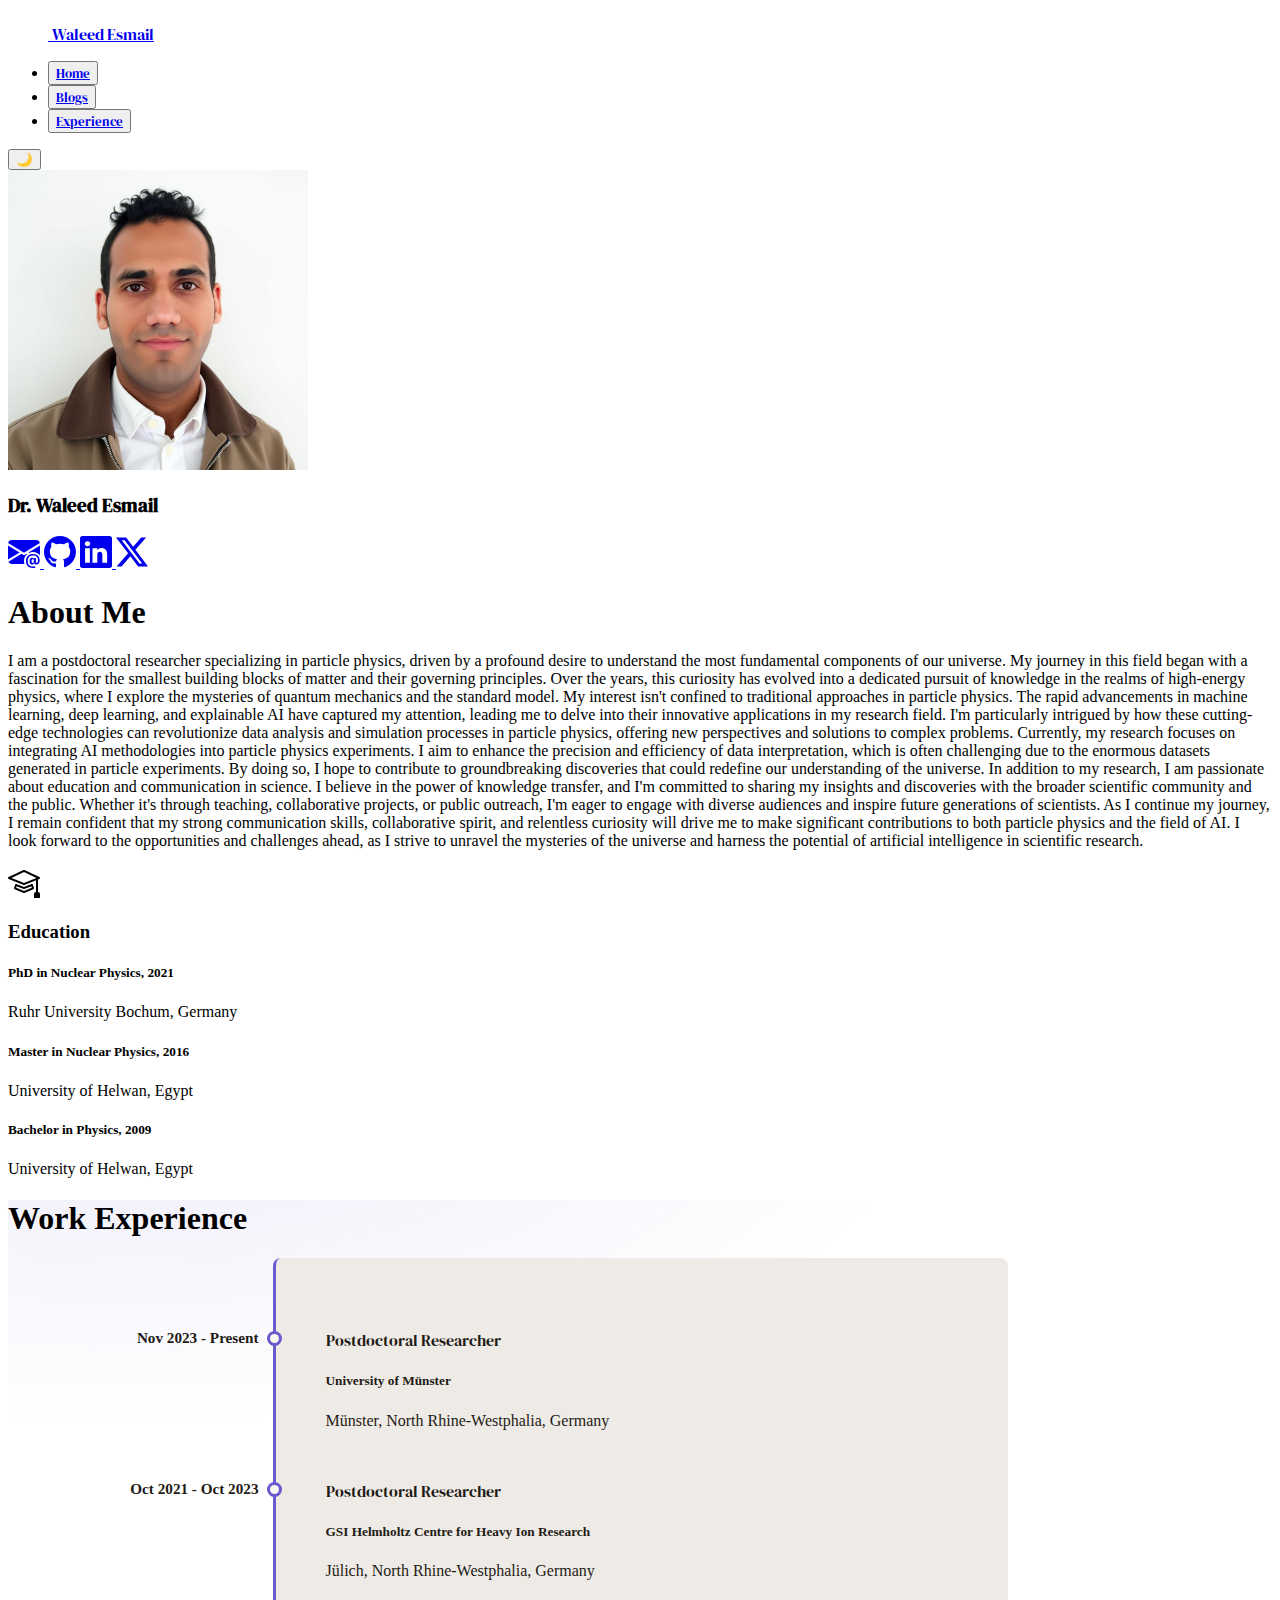
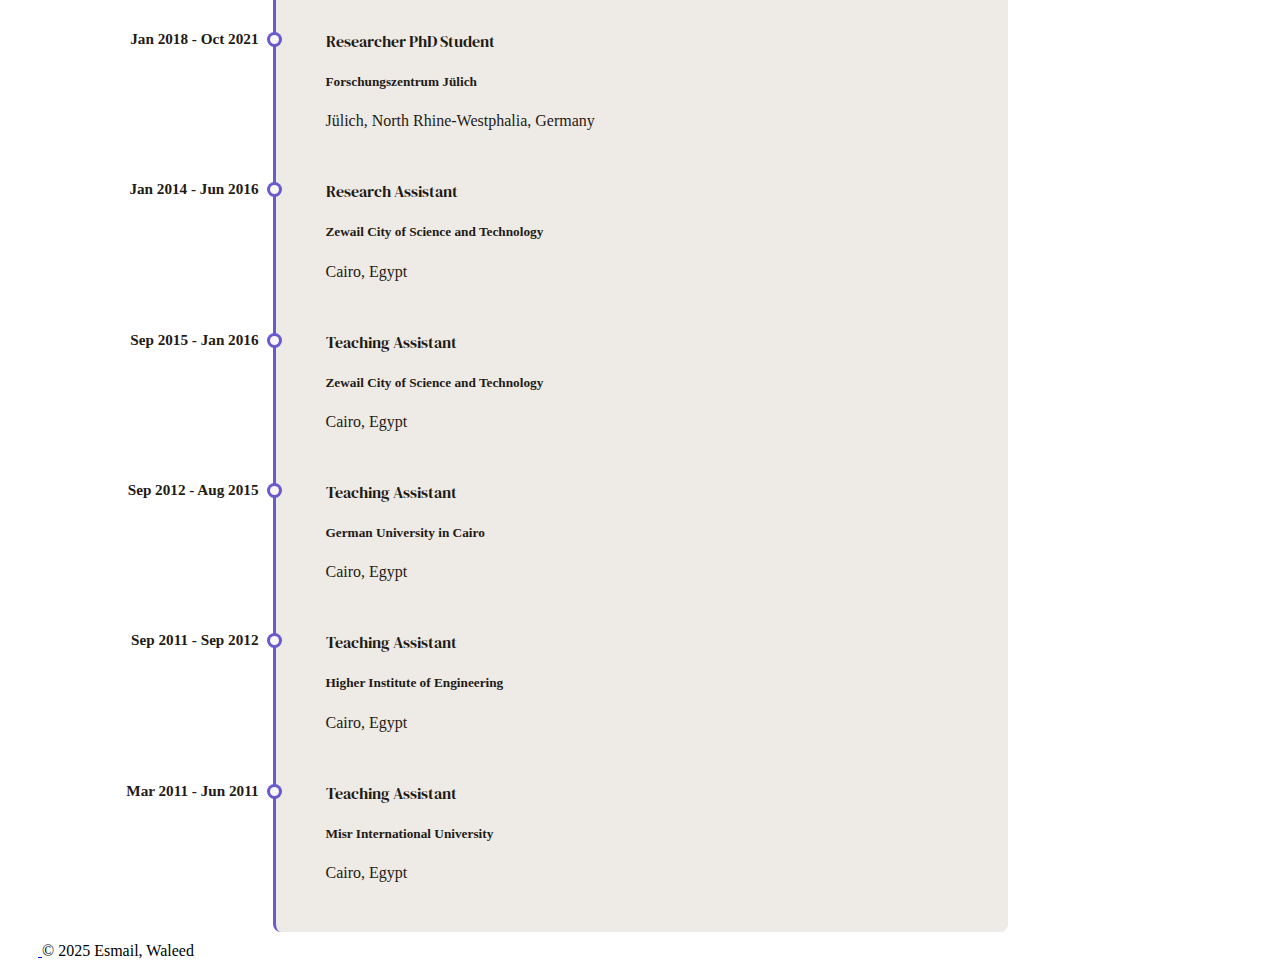
<file: index.html>
<!DOCTYPE html>
<html>
    <head>
        <meta charset="utf-8">
        <meta http-equiv="X-UA-Compatible" content="IE=edge">
        <title>Waleed Esmail Personal Website</title>
        <meta name="description" content="">
        <meta name="viewport" content="width=device-width, initial-scale=1">
        
        <!-- Favicon -->
        <link rel="icon" type="image/svg+xml" href="./assets/images/astronomy-education-science-svgrepo-com.svg">
        <link rel="icon" type="image/x-icon" href="./assets/images/favicon.ico">
        <link rel="icon" type="image/png" sizes="32x32" href="./assets/images/favicon-32x32.png">
        <link rel="icon" type="image/png" sizes="16x16" href="./assets/images/favicon-16x16.png">
        <link rel="apple-touch-icon" sizes="180x180" href="./assets/images/apple-touch-icon.png">
        
        <link rel="stylesheet" href="style.css">
        <link href="https://cdn.jsdelivr.net/npm/bootstrap@5.3.8/dist/css/bootstrap.min.css" rel="stylesheet" integrity="sha384-sRIl4kxILFvY47J16cr9ZwB07vP4J8+LH7qKQnuqkuIAvNWLzeN8tE5YBujZqJLB" crossorigin="anonymous">
        <script src="https://cdn.jsdelivr.net/npm/bootstrap@5.3.8/dist/js/bootstrap.bundle.min.js" integrity="sha384-FKyoEForCGlyvwx9Hj09JcYn3nv7wiPVlz7YYwJrWVcXK/BmnVDxM+D2scQbITxI" crossorigin="anonymous"></script>
        <!-- Google Fonts -->
        <link rel="preconnect" href="https://fonts.googleapis.com">
        <link rel="preconnect" href="https://fonts.gstatic.com" crossorigin>
        <link href="https://fonts.googleapis.com/css2?family=DM+Serif+Display:ital@0;1&display=swap" rel="stylesheet">
    </head>

<body>
    <!-- Make the header sticky and full-width background -->
    <header class="sticky-top bg-body-tertiary border-bottom">
    <div class="container">
        <div class="d-flex align-items-center py-3">

        <a href="/" class="d-flex align-items-center mb-0 me-auto link-body-emphasis text-decoration-none">
            <svg class="bi me-2" width="40" height="32" aria-hidden="true"><use xlink:href="#bootstrap"></use></svg>
            <span class="fs-3 fstyle-primary">Waleed Esmail</span>
        </a>

        <ul class="nav nav-pills nav-fill gap-2 p-1 small bg-primary-subtle rounded-5 shadow-sm" id="pillNav2" role="tablist" style="--bs-nav-link-color: var(--bs-white); --bs-nav-pills-link-active-color: var(--bs-primary); --bs-nav-pills-link-active-bg: var(--bs-white);">
        <li class="nav-item fw-semibold" role="presentation">
            <button class="nav-link active rounded-5 fstyle-secondary" id="home-tab2" data-bs-toggle="tab" type="button" role="tab" aria-selected="true"><a href="#top">Home</a></button>
        </li>
        <li class="nav-item fw-semibold" role="presentation">
            <button class="nav-link rounded-5 fstyle-secondary" id="profile-tab2" data-bs-toggle="tab" type="button" role="tab" aria-selected="false"><a href="./contents/blogs/index.html">Blogs</a></button>
        </li>
        <li class="nav-item fw-semibold" role="presentation">
            <button class="nav-link rounded-5 fstyle-secondary" id="experience-tab2" data-bs-toggle="tab" type="button" role="tab" aria-selected="false"><a href="#work-experience">Experience</a></button>
        </li>
        </ul>

        <!-- Theme toggle -->
        <button id="themeToggle" class="btn btn-outline-secondary btn-sm ms-3" type="button" aria-label="Toggle theme">🌙</button>
        </div>
    </div>
    </header>

    <section class="container px-3 py-2">
        <div class="row g-5 py-5 align-items-center justify-content-center">
            <div class="col-4 text-center">
                <img class="img-fluid rounded-circle mb-3" src="./assets/images/profile-pic-2.jpg" alt="Dr. Waleed Esmail" width="300" height="300" loading="lazy"/>
                <!-- Title under image -->
                <h3 class="fstyle-secondary">Dr. Waleed Esmail</h3>

                <!-- Social icons -->
                <div class="d-flex justify-content-center gap-2 fs-3">
                    <a href="mailto:waleed.a.esmail@gmail.com" class="text-body-emphasis">
                    <i class="bi bi-envelope">
                        <svg xmlns="http://www.w3.org/2000/svg" width="32" height="32" fill="currentColor" class="bi bi-envelope-at-fill" viewBox="0 0 16 16">
                        <path d="M2 2A2 2 0 0 0 .05 3.555L8 8.414l7.95-4.859A2 2 0 0 0 14 2zm-2 9.8V4.698l5.803 3.546zm6.761-2.97-6.57 4.026A2 2 0 0 0 2 14h6.256A4.5 4.5 0 0 1 8 12.5a4.49 4.49 0 0 1 1.606-3.446l-.367-.225L8 9.586zM16 9.671V4.697l-5.803 3.546.338.208A4.5 4.5 0 0 1 12.5 8c1.414 0 2.675.652 3.5 1.671"/>
                        <path d="M15.834 12.244c0 1.168-.577 2.025-1.587 2.025-.503 0-1.002-.228-1.12-.648h-.043c-.118.416-.543.643-1.015.643-.77 0-1.259-.542-1.259-1.434v-.529c0-.844.481-1.4 1.26-1.4.585 0 .87.333.953.63h.03v-.568h.905v2.19c0 .272.18.42.411.42.315 0 .639-.415.639-1.39v-.118c0-1.277-.95-2.326-2.484-2.326h-.04c-1.582 0-2.64 1.067-2.64 2.724v.157c0 1.867 1.237 2.654 2.57 2.654h.045c.507 0 .935-.07 1.18-.18v.731c-.219.1-.643.175-1.237.175h-.044C10.438 16 9 14.82 9 12.646v-.214C9 10.36 10.421 9 12.485 9h.035c2.12 0 3.314 1.43 3.314 3.034zm-4.04.21v.227c0 .586.227.8.581.8.31 0 .564-.17.564-.743v-.367c0-.516-.275-.708-.572-.708-.346 0-.573.245-.573.791"/>
                        </svg>                        
                    </i>
                    </a>                    
                    <a href="https://github.com/wesmail" class="text-body-emphasis">
                    <i class="bi bi-github">
                        <svg xmlns="http://www.w3.org/2000/svg" width="32" height="32" fill="currentColor" class="bi bi-github" viewBox="0 0 16 16">
                        <path d="M8 0C3.58 0 0 3.58 0 8c0 3.54 2.29 6.53 5.47 7.59.4.07.55-.17.55-.38 0-.19-.01-.82-.01-1.49-2.01.37-2.53-.49-2.69-.94-.09-.23-.48-.94-.82-1.13-.28-.15-.68-.52-.01-.53.63-.01 1.08.58 1.23.82.72 1.21 1.87.87 2.33.66.07-.52.28-.87.51-1.07-1.78-.2-3.64-.89-3.64-3.95 0-.87.31-1.59.82-2.15-.08-.2-.36-1.02.08-2.12 0 0 .67-.21 2.2.82.64-.18 1.32-.27 2-.27s1.36.09 2 .27c1.53-1.04 2.2-.82 2.2-.82.44 1.1.16 1.92.08 2.12.51.56.82 1.27.82 2.15 0 3.07-1.87 3.75-3.65 3.95.29.25.54.73.54 1.48 0 1.07-.01 1.93-.01 2.2 0 .21.15.46.55.38A8.01 8.01 0 0 0 16 8c0-4.42-3.58-8-8-8"/>
                        </svg>                        
                    </i>
                    </a>
                    <a href="https://www.linkedin.com/in/waleed-esmail-0b027b4b/" class="text-body-emphasis">
                    <i class="bi bi-linkedin">
                        <svg xmlns="http://www.w3.org/2000/svg" width="32" height="32" fill="currentColor" class="bi bi-linkedin" viewBox="0 0 16 16">
                        <path d="M0 1.146C0 .513.526 0 1.175 0h13.65C15.474 0 16 .513 16 1.146v13.708c0 .633-.526 1.146-1.175 1.146H1.175C.526 16 0 15.487 0 14.854zm4.943 12.248V6.169H2.542v7.225zm-1.2-8.212c.837 0 1.358-.554 1.358-1.248-.015-.709-.52-1.248-1.342-1.248S2.4 3.226 2.4 3.934c0 .694.521 1.248 1.327 1.248zm4.908 8.212V9.359c0-.216.016-.432.08-.586.173-.431.568-.878 1.232-.878.869 0 1.216.662 1.216 1.634v3.865h2.401V9.25c0-2.22-1.184-3.252-2.764-3.252-1.274 0-1.845.7-2.165 1.193v.025h-.016l.016-.025V6.169h-2.4c.03.678 0 7.225 0 7.225z"/>
                        </svg>                        
                    </i>
                    </a>
                    <a href="https://twitter.com/" class="text-body-emphasis">
                    <i class="bi bi-twitter">
                        <svg xmlns="http://www.w3.org/2000/svg" width="32" height="32" fill="currentColor" class="bi bi-twitter-x" viewBox="0 0 16 16">
                        <path d="M12.6.75h2.454l-5.36 6.142L16 15.25h-4.937l-3.867-5.07-4.425 5.07H.316l5.733-6.57L0 .75h5.063l3.495 4.633L12.601.75Zm-.86 13.028h1.36L4.323 2.145H2.865z"/>
                        </svg>                        
                    </i>
                    </a>
                </div>                
                
            </div>
            <div class="col-8">
                <h1 class="display-6 fw-bold mb-3">About Me</h1>
                <p class="lead mb-4">
                    I am a postdoctoral researcher specializing in particle physics,
                    driven by a profound desire to understand the most fundamental
                    components of our universe. My journey in this field began with a
                    fascination for the smallest building blocks of matter and their
                    governing principles. Over the years, this curiosity has evolved
                    into a dedicated pursuit of knowledge in the realms of high-energy
                    physics, where I explore the mysteries of quantum mechanics and
                    the standard model. My interest isn't confined to traditional
                    approaches in particle physics. The rapid advancements in machine
                    learning, deep learning, and explainable AI have captured my
                    attention, leading me to delve into their innovative applications
                    in my research field. I'm particularly intrigued by how these
                    cutting-edge technologies can revolutionize data analysis and
                    simulation processes in particle physics, offering new
                    perspectives and solutions to complex problems. Currently, my
                    research focuses on integrating AI methodologies into particle
                    physics experiments. I aim to enhance the precision and efficiency
                    of data interpretation, which is often challenging due to the
                    enormous datasets generated in particle experiments. By doing so,
                    I hope to contribute to groundbreaking discoveries that could
                    redefine our understanding of the universe. In addition to my
                    research, I am passionate about education and communication in
                    science. I believe in the power of knowledge transfer, and I'm
                    committed to sharing my insights and discoveries with the broader
                    scientific community and the public. Whether it's through
                    teaching, collaborative projects, or public outreach, I'm eager to
                    engage with diverse audiences and inspire future generations of
                    scientists. As I continue my journey, I remain confident that my
                    strong communication skills, collaborative spirit, and relentless
                    curiosity will drive me to make significant contributions to both
                    particle physics and the field of AI. I look forward to the
                    opportunities and challenges ahead, as I strive to unravel the
                    mysteries of the universe and harness the potential of artificial
                    intelligence in scientific research.                    
                </p>
                <!-- Education Title -->
                <div class="d-flex gap-2">
                    <svg xmlns="http://www.w3.org/2000/svg" width="32" height="32" fill="currentColor" class="bi bi-mortarboard" viewBox="0 0 16 16">
                    <path d="M8.211 2.047a.5.5 0 0 0-.422 0l-7.5 3.5a.5.5 0 0 0 .025.917l7.5 3a.5.5 0 0 0 .372 0L14 7.14V13a1 1 0 0 0-1 1v2h3v-2a1 1 0 0 0-1-1V6.739l.686-.275a.5.5 0 0 0 .025-.917zM8 8.46 1.758 5.965 8 3.052l6.242 2.913z"/>
                    <path d="M4.176 9.032a.5.5 0 0 0-.656.327l-.5 1.7a.5.5 0 0 0 .294.605l4.5 1.8a.5.5 0 0 0 .372 0l4.5-1.8a.5.5 0 0 0 .294-.605l-.5-1.7a.5.5 0 0 0-.656-.327L8 10.466zm-.068 1.873.22-.748 3.496 1.311a.5.5 0 0 0 .352 0l3.496-1.311.22.748L8 12.46z"/>
                    </svg>
                    <h3 class="display-8 fw-bold mb-3">Education</h3>
                </div>
                <!-- Education list -->
                <div class="d-flex flex-column gap-3 ps-5">
                    <div>
                    <h5 class="mb-1 fw-semibold">PhD in Nuclear Physics, 2021</h5>
                    <div class="text-muted">Ruhr University Bochum, Germany</div>
                    </div>
                    <div>
                    <h5 class="mb-1 fw-semibold">Master in Nuclear Physics, 2016</h5>
                    <div class="text-muted">University of Helwan, Egypt</div>
                    </div>
                    <div>
                    <h5 class="mb-1 fw-semibold">Bachelor in Physics, 2009</h5>
                    <div class="text-muted">University of Helwan, Egypt</div>
                    </div>
                </div>

            </div>
        </div>
    </div>
    <!-- Work Experience Section -->
    <div id="work-experience" class="container experience-section px-3 py-2">
        <h1 class="display-6 fw-bold mb-3">Work Experience</h1>
    <div class="row g-5 py-5">
        <div class="col-12">
        <div id="content">
            <ul class="timeline-1">
            <li class="event" data-title="Nov 2023 - Present">
                <h4 class="mb-3 fstyle-primary">Postdoctoral Researcher</h4>
                <h5 class="text-muted mb-2">University of Münster</h5>
                <div class="text-muted small">Münster, North Rhine-Westphalia, Germany</div>
            </li>
            <li class="event" data-title="Oct 2021 - Oct 2023">
                <h4 class="mb-3 pt-3 fstyle-primary">Postdoctoral Researcher</h4>
                <h5 class="text-muted mb-2">GSI Helmholtz Centre for Heavy Ion Research</h5>
                <div class="text-muted small">Jülich, North Rhine-Westphalia, Germany</div>
            </li>
            <li class="event" data-title="Jan 2018 - Oct 2021">
                <h4 class="mb-3 pt-3 fstyle-primary">Researcher PhD Student</h4>
                <h5 class="text-muted mb-2">Forschungszentrum Jülich</h5>
                <div class="text-muted small">Jülich, North Rhine-Westphalia, Germany</div>
            </li>
            <li class="event" data-title="Jan 2014 - Jun 2016">
                <h4 class="mb-3 pt-3 fstyle-primary">Research Assistant</h4>
                <h5 class="text-muted mb-2">Zewail City of Science and Technology</h5>
                <div class="text-muted small">Cairo, Egypt</div>
            </li>
            <li class="event" data-title="Sep 2015 - Jan 2016">
                <h4 class="mb-3 pt-3 fstyle-primary">Teaching Assistant</h4>
                <h5 class="text-muted mb-2">Zewail City of Science and Technology</h5>
                <div class="text-muted small">Cairo, Egypt</div>
            </li>
            <li class="event" data-title="Sep 2012 - Aug 2015">
                <h4 class="mb-3 pt-3 fstyle-primary">Teaching Assistant</h4>
                <h5 class="text-muted mb-2">German University in Cairo</h5>
                <div class="text-muted small">Cairo, Egypt</div>
            </li>
            <li class="event" data-title="Sep 2011 - Sep 2012">
                <h4 class="mb-3 pt-3 fstyle-primary">Teaching Assistant</h4>
                <h5 class="text-muted mb-2">Higher Institute of Engineering</h5>
                <div class="text-muted small">Cairo, Egypt</div>
            </li>
            <li class="event" data-title="Mar 2011 - Jun 2011">
                <h4 class="mb-3 pt-3 fstyle-primary">Teaching Assistant</h4>
                <h5 class="text-muted mb-2">Misr International University</h5>
                <div class="text-muted small">Cairo, Egypt</div>
            </li>
            </ul>
        </div>
        </div>
    </div>
    </div>

    <!-- Footer -->
    <div class="container"> 
        <footer class="d-flex flex-wrap justify-content-between align-items-center py-3 my-4 border-top"> 
            <div class="col-4 d-flex align-items-center"> 
                <a href="/" class="mb-3 me-2 mb-md-0 text-body-secondary text-decoration-none lh-1" aria-label="Bootstrap"> 
                    <svg class="bi" width="30" height="24" aria-hidden="true">
                        <use xlink:href="#bootstrap"></use>
                    </svg> 
                </a> 
                <span class="mb-3 mb-md-0 text-body-secondary">© 2025 Esmail, Waleed</span> 
            </div> 
        </footer> 
    </div>
    
    <script>
    const html = document.documentElement;
    const btn = document.getElementById('themeToggle');

    // initialize from localStorage or system preference
    const stored = localStorage.getItem('theme');
    const preferDark = window.matchMedia('(prefers-color-scheme: dark)').matches;
    html.dataset.bsTheme = stored || (preferDark ? 'dark' : 'light');
    updateBtn();

    btn.addEventListener('click', () => {
        html.dataset.bsTheme = html.dataset.bsTheme === 'dark' ? 'light' : 'dark';
        localStorage.setItem('theme', html.dataset.bsTheme);
        updateBtn();
    });

    function updateBtn() {
        btn.textContent = html.dataset.bsTheme === 'dark' ? '☀️' : '🌙';
        btn.classList.toggle('btn-outline-light', html.dataset.bsTheme === 'dark');
        btn.classList.toggle('btn-outline-secondary', html.dataset.bsTheme !== 'dark');
    }
    </script>    
</body>    

</html>
</file>
<file: style.css>
/* Light palette */
:root,
:root[data-bs-theme="light"] {
  --bs-body-bg: #faf7f2;
  --bs-body-color: #1f1b16;

  --bs-primary:   #6a5acd; /* slate purple */
  --bs-secondary: #b5838d;
  --bs-success:   #2fa36b;
  --bs-info:      #2aa6b6;
  --bs-warning:   #e5b567;
  --bs-danger:    #d9534f;

  /* Optional extras */
  --bs-link-color:        #6a5acd;
  --bs-link-hover-color:  #584ab2;
}

/* Dark palette */
:root[data-bs-theme="dark"] {
  --bs-body-bg: #0f1418;
  --bs-body-color: #e6edf3;

  --bs-primary:   #8ab4f8; /* soft blue */
  --bs-secondary: #f6c177;
  --bs-success:   #58d79c;
  --bs-info:      #6bd3e2;
  --bs-warning:   #ffd479;
  --bs-danger:    #ff7b72;

  --bs-link-color:       #8ab4f8;
  --bs-link-hover-color: #75a2e8;
}

.fstyle-primary{
  font-family: "DM Serif Display", serif;
  font-weight: 400;
  font-style: normal;
}

.fstyle-secondary{
  font-family: "DM Serif Display", serif;
  font-style: normal;
}

/* responsive square + nice crop */
.avatar{
  width: min(21vw, 620px);   /* scales down on small screens, caps at 420px */
  aspect-ratio: 1 / 1;       /* forces a square box */
  object-fit: cover;         /* no squish; crop to the circle */
  display: block;            /* allows margin auto tricks if needed */
}

/* ---- Timeline (light/dark aware) ---- */
.timeline-1 {
  /* theme colors */
  --tl-accent: var(--bs-primary);
  --tl-muted: var(--bs-secondary-color);
  --tl-panel: color-mix(in oklab, var(--bs-body-bg) 95%, var(--bs-body-color) 5%);

  border-left: 3px solid var(--tl-accent);
  border-radius: 0.5rem;
  background: var(--tl-panel);
  margin: 0 auto;
  position: relative;
  padding: 50px;
  list-style: none;
  text-align: left;
  max-width: 50%;
  color: var(--bs-body-color);
}

@media (max-width: 767px) {
  .timeline-1 {
    max-width: 98%;
    padding: 25px;
  }
}

.timeline-1 .event {
  border-bottom: 1px dashed var(--bs-border-color);
  padding-bottom: 25px;
  margin-bottom: 25px;
  position: relative;
}

.timeline-1 .event:last-of-type {
  border: none;
  margin-bottom: 0;
  padding-bottom: 0;
}

.timeline-1 .event:before,
.timeline-1 .event:after {
  position: absolute;
  display: block;
  top: 0;
}

/* Use the job title label */
.timeline-1 .event:before {
  left: -207px;
  content: attr(data-title);
  text-align: right;
  font-weight: 600;
  font-size: 0.95em;
  min-width: 140px;
  color: var(--tl-muted);
}

@media (max-width: 767px) {
  .timeline-1 .event:before {
    left: 0;
    text-align: left;
    position: relative;
    display: block;
    margin-bottom: 0.5rem;
  }
}

.timeline-1 .event:after {
  box-shadow: 0 0 0 3px var(--tl-accent);
  left: -55.8px;
  background: var(--bs-body-bg);
  border-radius: 50%;
  height: 9px;
  width: 9px;
  content: "";
  top: 5px;
}

@media (max-width: 767px) {
  .timeline-1 .event:after {
    left: -31.8px;
  }
}

.experience-section{
  background:
    radial-gradient(900px 400px at 10% -10%, color-mix(in oklab, var(--bs-primary) 12%, transparent), transparent 90%),
    radial-gradient(900px 400px at 90% 120%, color-mix(in oklab, var(--bs-success) 10%, transparent), transparent 60%);
}

/* Universal Code Block Styles */
.code-block {
  position: relative;
  margin: 1rem 0;
}

.code-block pre {
  font-family: "Fira Mono", "Consolas", "Menlo", monospace;
  font-size: 1em;
  background: var(--bs-body-bg);
  color: var(--bs-body-color);
  border: 2px solid var(--bs-border-color);
  box-shadow: 
    0 4px 6px -1px rgba(0, 0, 0, 0.1), 
    0 2px 4px -1px rgba(0, 0, 0, 0.06),
    inset 0 1px 0 rgba(255, 255, 255, 0.1);
  overflow-x: auto;
  padding: 2.5rem 1.1em 1.1em 1.1em; /* Top padding for button space */
  margin-bottom: 0;
  border-radius: 0.5rem;
  white-space: pre-wrap; /* Allow wrapping instead of horizontal scroll */
  word-wrap: break-word;
  position: relative;
}

.code-block button[aria-label="Copy code"] {
  z-index: 2;
}

.code-block .copy-btn {
  position: absolute;
  top: 0.5rem;
  right: 0.5rem;
  z-index: 3;
  background: var(--bs-body-bg) !important;
  border: 1px solid var(--bs-border-color) !important;
}

/* Highlight.js integration with theme support */
.code-block pre {
  background: var(--bs-body-bg) !important;
  color: var(--bs-body-color) !important;
}

.code-block pre code {
  background: transparent !important;
  padding: 0 !important;
  border: none !important;
  box-shadow: none !important;
  text-shadow: none !important;
  font-family: "Fira Mono", "Consolas", "Menlo", monospace;
  color: inherit !important;
}

/* Override Highlight.js themes to use our theme colors */
.code-block pre code.hljs {
  background: var(--bs-body-bg) !important;
  color: var(--bs-body-color) !important;
}

/* Light theme */
:root[data-bs-theme="light"] .code-block pre,
:root[data-bs-theme="light"] .code-block pre code.hljs {
  background: #f8f9fa !important;
  color: #212529 !important;
}

/* Dark theme */
:root[data-bs-theme="dark"] .code-block pre,
:root[data-bs-theme="dark"] .code-block pre code.hljs {
  background: #1a1a1a !important;
  color: #e9ecef !important;
}

/* Ensure Highlight.js syntax colors work with our themes */
.code-block pre code.hljs .hljs-comment {
  color: #6c757d !important;
}

.code-block pre code.hljs .hljs-keyword {
  color: #d63384 !important;
}

.code-block pre code.hljs .hljs-string {
  color: #198754 !important;
}

.code-block pre code.hljs .hljs-function {
  color: #0d6efd !important;
}

.code-block pre code.hljs .hljs-number {
  color: #fd7e14 !important;
}

/* Dark theme syntax colors */
:root[data-bs-theme="dark"] .code-block pre code.hljs .hljs-comment {
  color: #adb5bd !important;
}

:root[data-bs-theme="dark"] .code-block pre code.hljs .hljs-keyword {
  color: #f8d7da !important;
}

:root[data-bs-theme="dark"] .code-block pre code.hljs .hljs-string {
  color: #d1e7dd !important;
}

:root[data-bs-theme="dark"] .code-block pre code.hljs .hljs-function {
  color: #cfe2ff !important;
}

:root[data-bs-theme="dark"] .code-block pre code.hljs .hljs-number {
  color: #ffeaa7 !important;
}
</file>
